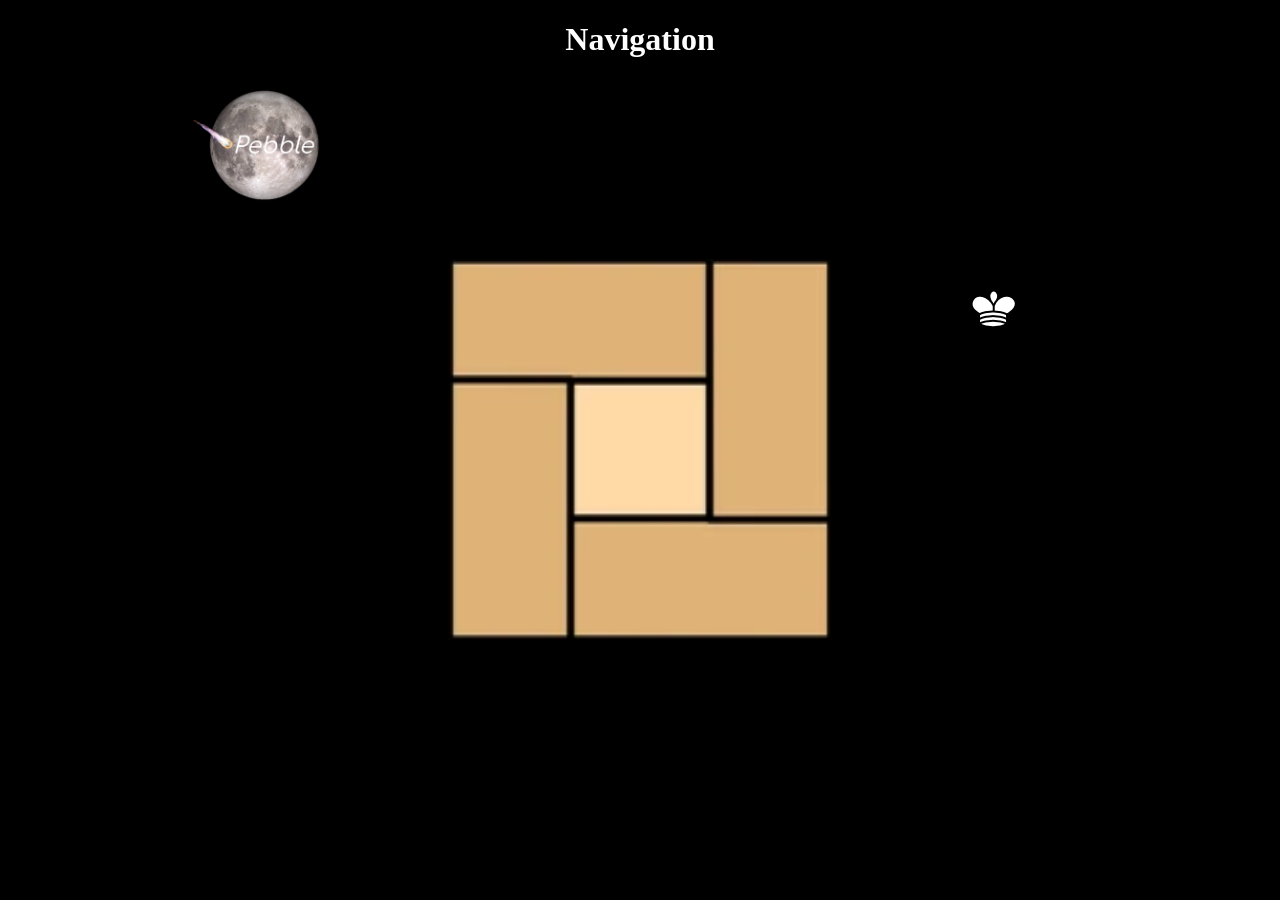
<file: index.html>
<!DOCTYPE html>
<html>
    <head>
        <meta charset="utf-8">
        <meta name="viewport" content="width=device-width">
        <title>Feynman Sums</title>
        <link rel="shortcut icon" href="images/yojouhan.png" type="image/">
        <link href="index.css" rel="stylesheet" type="text/css"/>
        <script src="index.js"></script>
    </head>
    <body>
        <h1>
            Navigation
        </h1>
        <div id="pebble">
            <a href="pebble/pebbletwo.html"><img src="images/pebblePic.png" id="pebble-img"></a>
        </div>
        <div id="chess">
            <a href="chess.html"><img src="images/WhiteKing.png" id="king-img"></a>
        </div>
    </body>
</html>
</file>
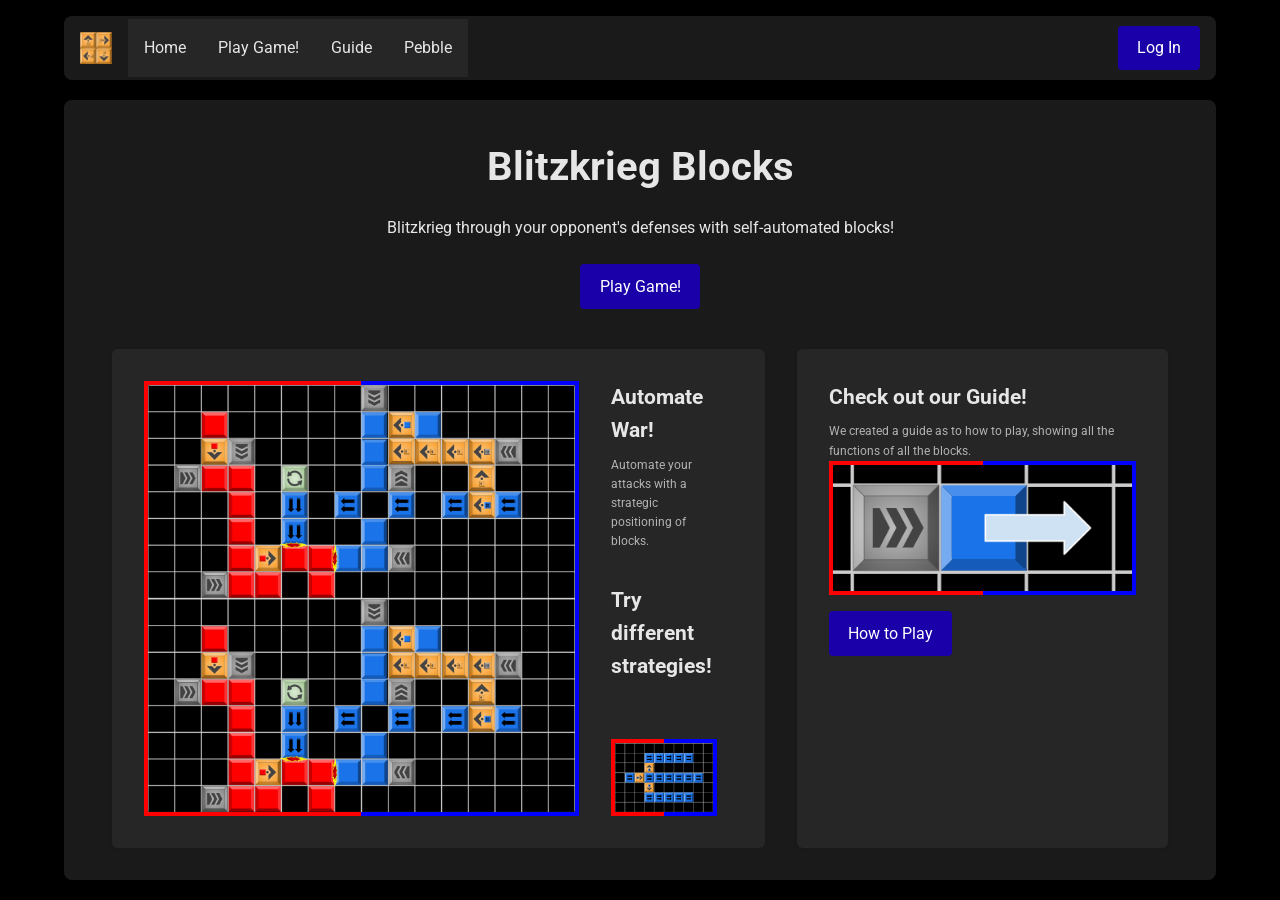
<file: Blockrieg/index.html>
<!doctype html>
<html lang="en">
  <head>
    <meta charset="UTF-8" />
    <link rel="icon" type="image/png" href="/Blockrieg/assets/Blockrieg-BiJqYo1p.png" />
    <meta name="viewport" content="width=device-width, initial-scale=1.0" />
    <title>Blockrieg</title>
    <script type="module" crossorigin src="/Blockrieg/assets/index-gfsTq0GU.js"></script>
    <link rel="stylesheet" crossorigin href="/Blockrieg/assets/index-DTHqNRrJ.css">
  </head>
  <body>
    <div id="root"></div>
  </body>
</html>
</file>
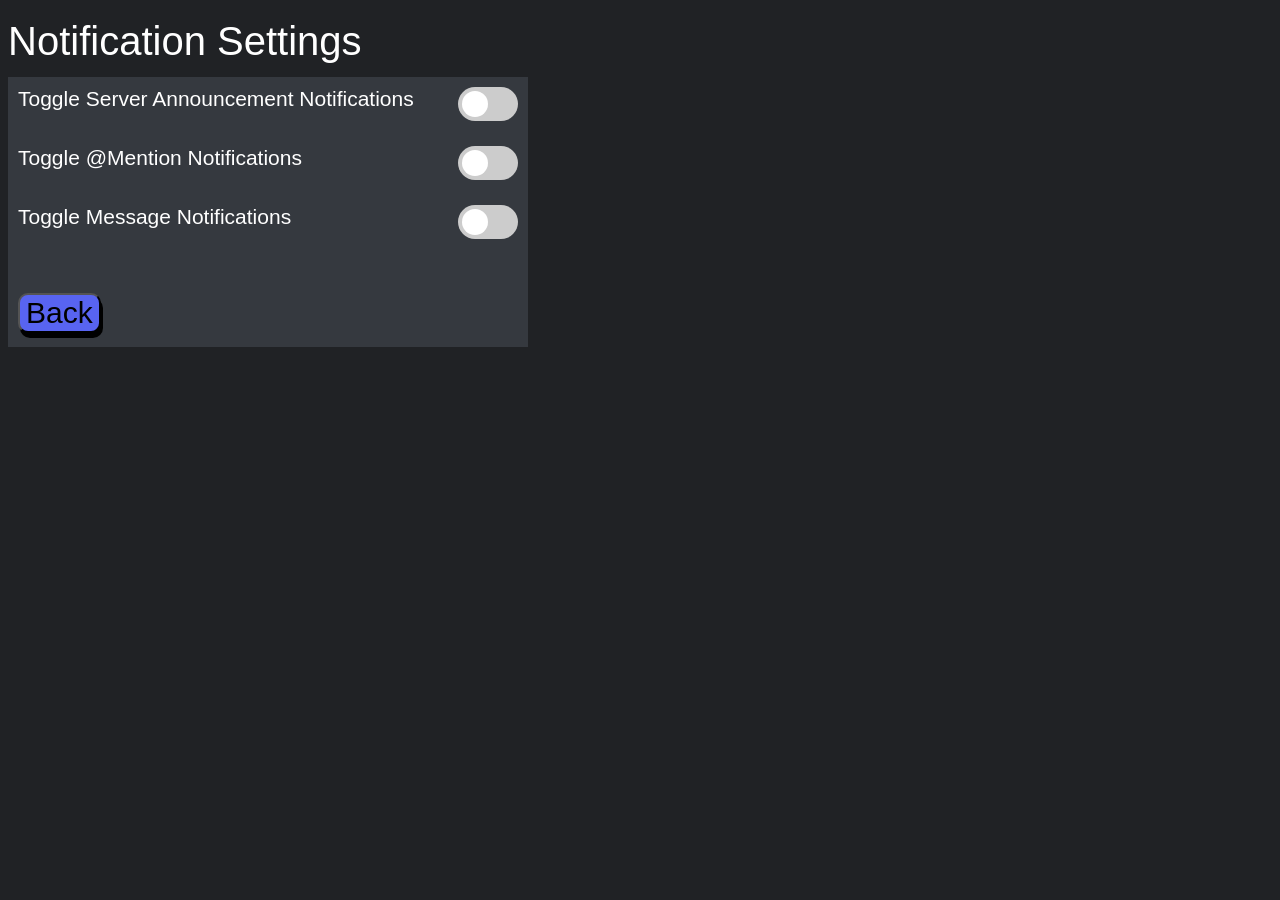
<file: notifications/notifications.html>
<html>
    <head>
        <title>Notifications</title>

        <script src="../universal.js"></script>
        <link rel="stylesheet" href="../universal.css">

        <script src="notifications.js"></script>
        <link rel="stylesheet" href="notifications.css">
    </head>
    <body>
        <div class="text" id="notif-title">Notification Settings</div>
        <div id="menu">
            <div class ="container" id="announcements-container">
                <div class="text" id="announcements-text">Toggle Server Announcement Notifications</div>
                <label class="switch">
                    <input type="checkbox" id="server-announcements">
                    <span class="slider round"></span>
                </label>
            </div>
            <div class ="container" id="mention-container">
                <div class="text" id="mention-text">Toggle @Mention Notifications</div>
                <label class="switch">
                    <input type="checkbox" id="mention">
                    <span class="slider round"></span>
                </label>
            </div>
            <div class ="container" id="message-container">
                <div class="text" id="message-text">Toggle Message Notifications</div>
                <label class="switch">
                    <input type="checkbox" id="message">
                    <span class="slider round"></span>
                </label><br>
            </div>
            <button type="button" onclick="window.location.replace('../pebble/pebbletwo.html?ignore=true')">Back</button>
        </div>
    </body>
</html>
</file>
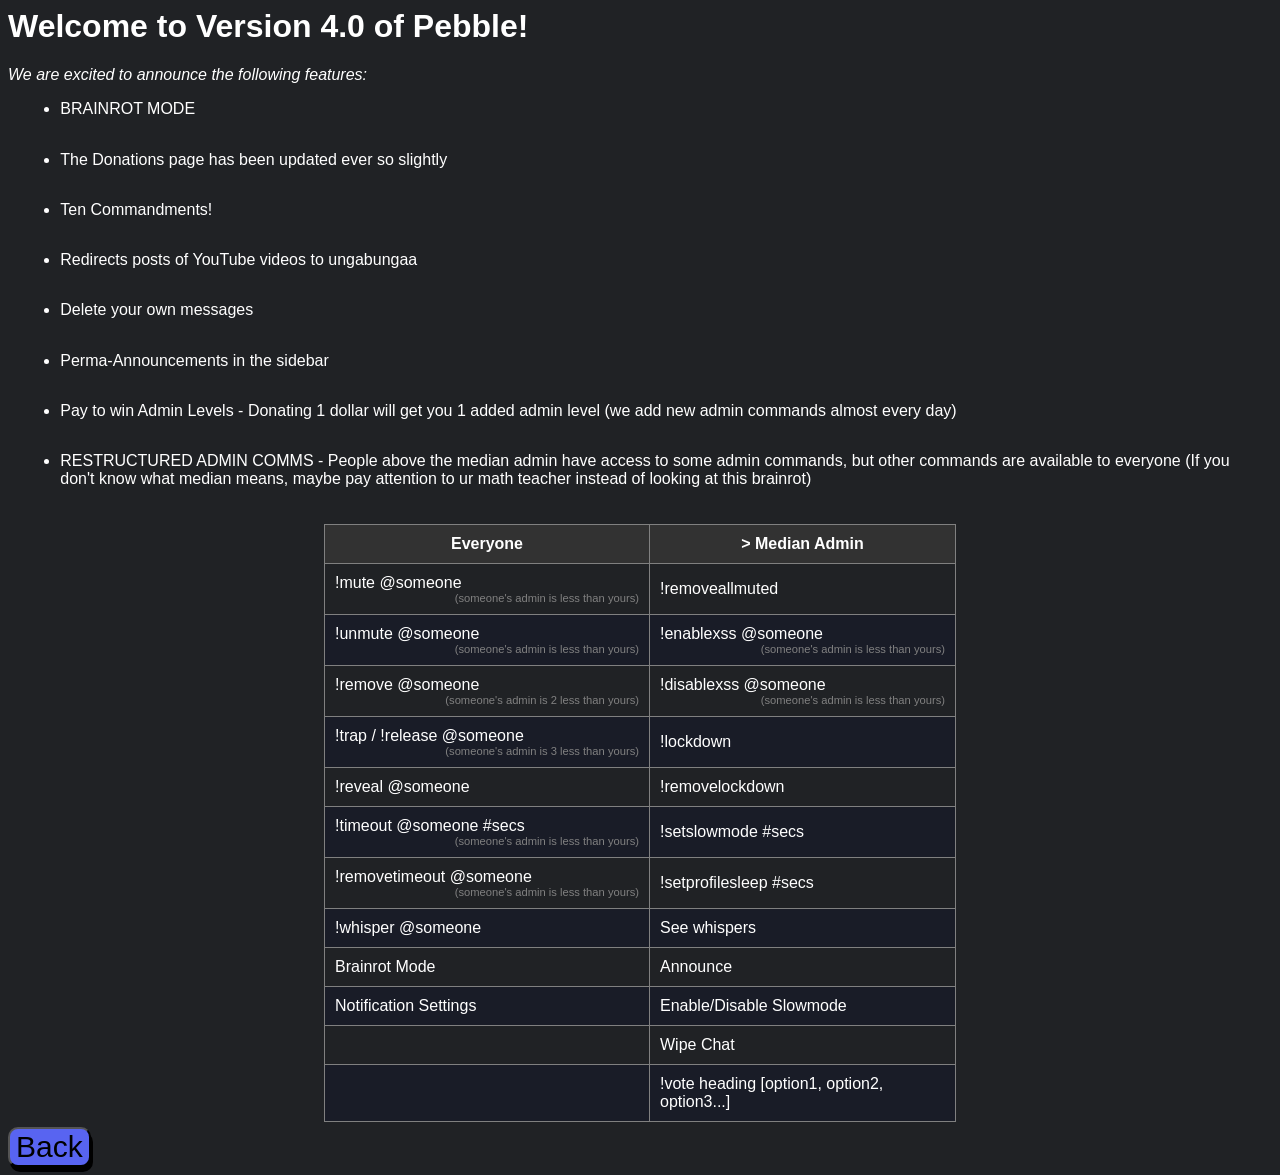
<file: UpdateNotes/updateNotes.html>
<html>
    <head>
        <link rel="stylesheet" href="../universal.css">
        <link rel="stylesheet" href="updateNotes.css">
        <title>Update Notes</title>
    </head>
    <body>
        <div class="updates">
            <h1>Welcome to Version 4.0 of Pebble!</h1>
            <p><i>We are excited to announce the following features: </i></p>
            <ul>
                <li>BRAINROT MODE</li>
                <li>The Donations page has been updated ever so slightly</li>
                <li>Ten Commandments!</li>
                <li>Redirects posts of YouTube videos to ungabungaa</li>
                <li>Delete your own messages</li>
                <li>Perma-Announcements in the sidebar</li>
                <li>Pay to win Admin Levels - Donating 1 dollar will get you 1 added admin level (we add new admin commands almost every day)</li>
                <li>RESTRUCTURED ADMIN COMMS - People above the median admin have access to some admin commands, but other commands are available to everyone (If you don't know what median means, maybe pay attention to ur math teacher instead of looking at this brainrot)</li>
            </ul>
        </div>
        <table>
            <thead>
                <tr>
                    <th>Everyone</th>
                    <th>> Median Admin</th>
                </tr>
            </thead>
            <tbody>
                <tr>
                    <td>!mute @someone <span class="hint">(someone's admin is less than yours)</span></td>
                    <td>!removeallmuted</td>
                </tr>
                <tr>
                    <td>!unmute @someone <span class="hint">(someone's admin is less than yours)</span></td>
                    <td>!enablexss @someone<span class="hint">(someone's admin is less than yours)</span></td>
                </tr>
                <tr>
                    <td>!remove @someone <span class="hint">(someone's admin is 2 less than yours)</span></td>
                    <td>!disablexss @someone<span class="hint">(someone's admin is less than yours)</span></td>
                </tr>
                <tr>
                    <td>!trap / !release @someone <span class="hint">(someone's admin is 3 less than yours)</span></td>
                    <td>!lockdown</td>
                </tr>
                <tr>
                    <td>!reveal @someone</td>
                    <td>!removelockdown</td>
                </tr>
                <tr>
                    <td>!timeout @someone #secs<span class="hint">(someone's admin is less than yours)</span></td>
                    <td>!setslowmode #secs</td>
                </tr>
                <tr>
                    <td>!removetimeout @someone<span class="hint">(someone's admin is less than yours)</span></td>
                    <td>!setprofilesleep #secs</td>
                </tr>
                <tr>
                    <td>!whisper @someone</td>
                    <td>See whispers</td>
                </tr>
                <tr>
                    <td>Brainrot Mode</td>
                    <td>Announce</td>
                </tr>
                <tr>
                    <td>Notification Settings</td>
                    <td>Enable/Disable Slowmode</td>
                </tr>
                <tr>
                    <td></td>
                    <td>Wipe Chat</td>
                </tr>
                <tr>
                    <td></td>
                    <td>!vote heading [option1, option2, option3...]</td>
                </tr>
            </tbody>
        </table>
        <button type="button" onclick="window.location.replace('../pebble/pebble.html')">Back</button>
    </body>
</html>
</file>
<file: index.css>
* {
    background-color: black;
    background-image: url("images/yojouhan.png");
    background-attachment: fixed;
    background-position: center;
    background-repeat: no-repeat;
    background-size: 30%;
    color: white;
    vertical-align: middle;
    text-align: center;
}

h1 {
    text-align: center;
}

#pebble-img {
    border: 4px;
    border-color: white;
    max-width: 10%;
    position: absolute;
    top: 10%;
    left: 15%;
}

#king-img {
    border: 4px;
    border-color: white;
    max-width: 10%;
    position: absolute;
    top: 30.5%;
    left: 75.2%;
}
</file>
<file: Blockrieg/assets/index-DTHqNRrJ.css>
@import"https://fonts.googleapis.com/css2?family=Roboto:wght@400;500;700&display=swap";*{box-sizing:border-box;font-size:1rem;font-size:min(1rem,4vw)}html,body{height:100vh;margin:0;padding:0;overflow-x:hidden}:root{--background-color: hsl(0, 0%, 0%);--secondary-background: hsl(0, 0%, 10%);--ternary-background: hsl(0, 0%, 15%);--primary-color: hsl(0, 0%, 90%);--secondary-color: hsl(0, 0%, 70%);--ternary-color: hsl(0, 0%, 50%);--quaternary-color: hsl(0, 0%, 50%);--hue-primary: hsl(249, 100%, 33%);--hue-secondary: hsl(249, 100%, 43%)}#root{display:flex;flex-direction:column;height:100%;width:100%;max-height:100vh;max-width:100vw}::-webkit-scrollbar{width:6px}::-webkit-scrollbar-thumb{background:#555;border-radius:6px}::-webkit-scrollbar-track{background:transparent}::-webkit-scrollbar-thumb:hover{background:#888}body{font-family:Roboto,sans-serif;background-color:var(--background-color);color:var(--secondary-color);line-height:1.6;width:100%;max-width:100%;height:100vh;max-height:100vh;display:flex;flex-direction:column}nav{width:90%;display:flex;align-items:center;padding:1rem;background-color:var(--secondary-background);height:4rem;margin:auto;margin-top:1rem;border-radius:8px}.logo{height:100%;align-items:center;padding-right:1rem}img{height:100%;align-items:center}.navBtn{color:var(--primary-color);background-color:var(--ternary-background);padding:1rem;transition:transform .25s;text-decoration:none;text-wrap-mode:nowrap;border:0px solid white}.navBtn:hover{color:var(--primary-color);transform:scale(1.15);border-radius:8px;border:1px solid var(--secondary-color);z-index:100}.profile{margin-left:auto;display:flex;align-items:center;gap:1rem}.profile-name{color:var(--primary-color)}.dropdown{position:relative;display:inline-block}.dropbtn{color:var(--primary-color);background-color:var(--secondary-background);padding:.5rem;border:0px solid white;border-radius:50%}.dropdown-content{display:none;position:absolute;top:100%;left:0;background-color:var(--ternary-background);min-width:160px;box-shadow:0 2px 6px #0003;z-index:1;flex-direction:column}.dropdown-content a{color:var(--primary-color);padding:12px 16px;text-decoration:none;display:block}.dropdown:hover .dropdown-content{display:flex}.dropbtn:hover,.dropdown-content a:hover{background-color:var(--secondary-background);cursor:pointer}.dropdown:hover .arrow{transform:rotate(180deg)}.container{width:90%;margin:auto;margin-top:1.25rem;margin-bottom:1.25rem;background-color:var(--secondary-background);padding:.5rem 2rem 2rem;border-radius:8px;box-shadow:0 0 10px #0000001a;flex-grow:1;display:flex;flex-direction:column;min-height:0}.mainSection{display:flex;flex-grow:1;min-height:0}header{text-align:center;margin-bottom:2rem;color:var(--primary-color)}h1{font-size:min(2.5rem,8vw);margin-bottom:.5rem}header p{font-size:min(1rem,4vw)}p{max-width:40rem;margin:1rem auto}footer{text-align:center;margin-top:3rem;font-size:.9rem;color:var(--secondary-background)}.btn{display:inline-block;background-color:var(--hue-primary);color:#fff;border:none;padding:.6rem 1.2rem;font-size:1rem;border-radius:4px;cursor:pointer;transition:background-color .3s ease;text-decoration:none;margin:.5rem 0}.btn:hover{background-color:var(--hue-secondary)}.card{background-color:var(--ternary-background);border-radius:6px;padding:2rem;box-shadow:0 2px 5px #0000000d;display:flex;justify-content:space-around;height:100%;max-height:100%;min-height:0%;margin:0 1rem;flex-grow:1}.guideCard{height:auto;width:95%;margin:auto;margin-bottom:1.5rem}.card img{max-width:100%;max-height:100%;width:auto;height:auto;display:block;border-radius:6px;border:4px solid;border-image:linear-gradient(to right,red 50%,#00f 50%);border-image-slice:1}#guideImage{max-width:30%}.firstHomeCard{max-width:60%}.text{display:flex;flex-direction:column;flex-grow:1;margin:0rem 1rem 1rem 2rem;min-height:0;height:100%}.guideText{flex-grow:0}@media (max-width: 1000px){.text{display:none}.mainSection{margin-top:3rem}.card img{width:100%}}.cardTextPart{margin-bottom:min(2rem,10vw);max-width:100%}.card h3{margin-top:0;margin-bottom:.5rem;font-size:calc(.5rem + 1vw);color:var(--primary-color)}.card p{font-size:min(.75rem,15vw,2vh);margin:0}#secondImage{display:block;max-height:100%;max-width:100%;width:auto;height:auto;margin:auto;margin-bottom:0rem;min-height:0}.secondSection{position:relative}.guideButton{position:relative;margin-top:1rem;margin-bottom:1rem}#moverGuide{max-width:100%;max-height:100%;width:auto;height:auto;flex:1 1 auto;margin:auto;margin-top:1rem;margin-bottom:1vh;object-fit:contain}.card h1{color:var(--primary-color);margin-top:0;font-size:calc(.5rem + 1vw)}.guideContainer{display:block;overflow-y:scroll}
</file>
<file: universal.css>
* {
    font-family: "Inter", sans-serif;
}

body {
    background-color: #202225;
    border-width: 0px;
    color: white;
}

hr {
    width: 98%;
}

button {
    cursor: pointer;
    background-color: #5864f1;
    color: black;
    box-shadow: 2px 5px 0px 0px rgb(0,0,0);
    border-radius: 10px;
    font-size: 30px;
    margin-top: 5px;
}

button:hover {
    background-color:#949494;
    transition: 0.2s;
}

button:active {
    box-shadow: 0px 0px 0px 0px rgb(0,0,0);
    transition: 0.2s;
}

::-webkit-scrollbar {
    width: 6px;
}

::-webkit-scrollbar-thumb {
    background: #555;
    border-radius: 6px;
}

::-webkit-scrollbar-track {
    background: transparent;
}

::-webkit-scrollbar-thumb:hover {
    background: #888;
}

table {
    width: 50%; /* Table width */
    margin: auto; /* Center horizontally */
    border-collapse: collapse; /* Remove gaps between cells */
}

th, td {
    padding: 10px; /* Spacing */
    border: 1px solid gray; /* Add border */
}

thead {
    background-color: rgb(50, 50, 50);
    color: white;
}

tbody tr:nth-child(even) {
    background-color: rgb(25, 28, 39);
}

li {
    padding-bottom: 20px;
}

.overlay {
    position: fixed; /* Ensure it stays fixed on the screen */
    top: 0;
    left: 0;
    width: 100%;
    height: 100%;
    background-color: rgba(0, 0, 0, 0.5); /* Dimmed background */
}

.popup {
    background-color: rgb(61, 64, 66);
    position: fixed; /* Changed to fixed for better positioning */
    display: flex;
    flex-direction: column;
    overflow-y: auto;
    
    top: 50%;
    left: 50%;
    transform: translate(-50%, -50%); /* Centers the popup */

    border-top-left-radius: 10px;
    border-bottom-left-radius: 10px;
    
    border: 1px solid black;
    box-shadow: 0px 0px 10px rgba(0, 0, 0, 0.3);
}

.popup-heading {
    background-color: rgb(61, 64, 66);
    position: sticky;
    top: 0;
    margin-top: 0%;
    margin-bottom: 0%;
    padding: 20px;
    border-bottom: white solid 1px;
}

.popup-body {
    padding: 20px;
}

.popup-buttons {
    position: sticky;
    top: 50px;
    display: flex;
    flex-direction: row;
    margin: 20px;
    justify-content: flex-end;
}

.popup-buttons > *{
    flex-grow: 1;
}

.popup-button{
    margin: 10px;
    font-size: 30;
}
</file>
<file: notifications/notifications.css>
.switch {
    position: relative;
    display: inline-block;
    width: 60px;
    height: 34px;
}

.switch input {
    opacity: 0;
    width: 0;
    height: 0;
}

.slider {
    position: absolute;
    cursor: pointer;
    top: 0;
    left: 0;
    right: 0;
    bottom: 0;
    background-color: #ccc;
}

.slider:before {
    position: absolute;
    content: "";
    height: 26px;
    width: 26px;
    left: 4px;
    bottom: 4px;
    background-color: white;
}

input:checked + .slider {
    background-color: #2196F3;
}

input:focus + .slider {
    box-shadow: 0 0 1px #2196F3;
}

input:checked + .slider:before {
    -webkit-transform: translateX(26px);
    -ms-transform: translateX(26px);
    transform: translateX(26px);
}

.slider.round {
    border-radius: 34px;
}

.slider.round:before {
    border-radius: 50%;
}

button {
    position: absolute;
    bottom: 5%;

}

#menu {
    padding: 10px;
    background-color: #35393f;
    width: 500px;
    height: 250px;
    position: absolute;
}

.text {
    font-size: 21px;
}

label {
    margin-left: auto;
}

.container {
    display: flex;
    margin-bottom: 5%;
}

#notif-title {
    font-size: 40px;
    margin-top: 1.5%;
    margin-bottom: 1%;
}
</file>
<file: UpdateNotes/updateNotes.css>
li {
    margin: 1%;
}

.hint {
    color: gray;
    font-size: 70%;
    float: right;
}
</file>
